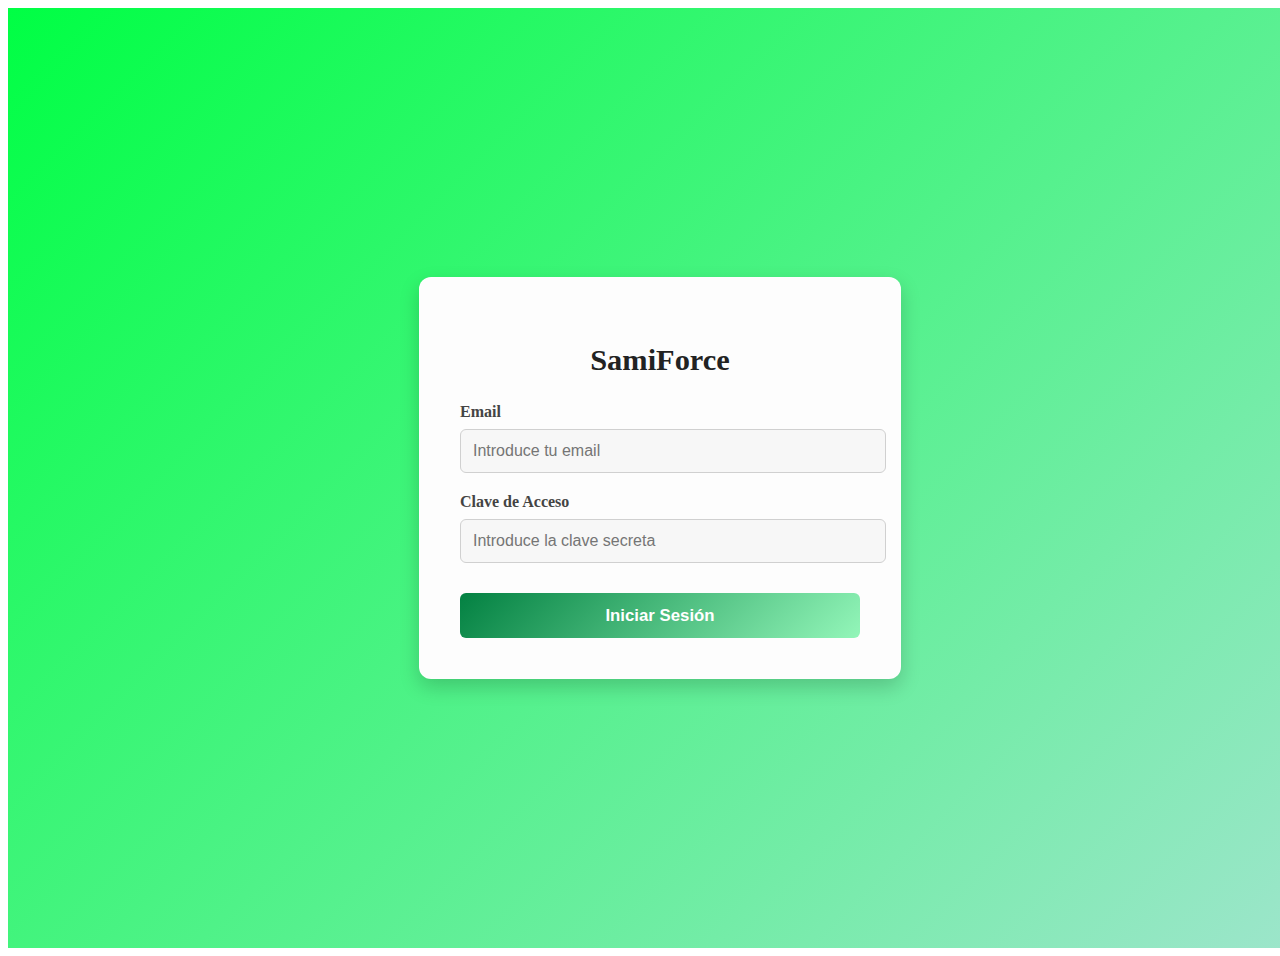
<file: index.html>
<!DOCTYPE html>
<html lang="es">
  <head>
    <meta charset="UTF-8" />
    <meta name="viewport" content="width=device-width, initial-scale=1.0" />
    <title>Login con Clave Estática</title>
    <link rel="stylesheet" href="inicio.css" />
  </head>
  <body>
    <section class="login-container">
      <div class="login-box">
        <h2>SamiForce</h2>

        <form onsubmit="return validarLogin(event);">
          <div class="input-group">
            <label for="email">Email</label>
            <input
              type="email"
              id="email"
              name="email"
              placeholder="Introduce tu email"
              required
            />
          </div>

          <div class="input-group">
            <label for="password">Clave de Acceso</label>
            <input
              type="password"
              id="password"
              name="password"
              placeholder="Introduce la clave secreta"
              required
            />
          </div>

          <button type="submit" class="login-button">Iniciar Sesión</button>
        </form>
      </div>
    </section>

    <script src="login.js"></script>
  </body>
</html>
</file>
<file: inicio.css>
.login-container {
  display: flex;
  justify-content: center;
  align-items: center;
  min-height: 100vh;
  width: 100%;
  /* Fondo degradado más suave */
  background: linear-gradient(135deg, #00ff44 0%, #9ee5cc 100%);
  padding: 1.25rem; /* 20px */
}

/* Caja del formulario */
.login-box {
  background: #fdfdfd;
  padding: 2.5rem; /* 40px */
  border-radius: 0.75rem; /* 12px */
  box-shadow: 0 0.5rem 1.25rem rgba(0, 0, 0, 0.18);
  width: 100%;
  max-width: 25rem; /* 400px */
  text-align: center;
  border: 1px solid rgba(255, 255, 255, 0.6);
}

.login-box h2 {
  margin-bottom: 1.5625rem; /* 25px */
  color: #222;
  font-size: 1.9rem;
}

/* Grupo label + input */
.input-group {
  margin-bottom: 1.25rem; /* 20px */
  text-align: left;
}

.input-group label {
  display: block;
  margin-bottom: 0.5rem; /* 8px */
  font-weight: 600;
  color: #444;
}

.input-group input {
  width: 100%;
  padding: 0.75rem; /* 12px */
  border: 1px solid #d0d0d0;
  border-radius: 0.375rem; /* 6px */
  font-size: 1rem;
  background-color: #f7f7f7;
  transition: border-color 0.3s, background-color 0.3s, box-shadow 0.3s;
}

.input-group input:focus {
  border-color: #00a2ff;
  background-color: #ffffff;
  outline: none;
  box-shadow: 0 0 0 2px rgba(0, 162, 255, 0.15);
}

/* Botón */
.login-button {
  width: 100%;
  padding: 0.8rem;
  border: none;
  border-radius: 0.375rem; /* 6px */
  background: linear-gradient(135deg, #038142, #93f6b9);
  color: white;
  font-size: 1.05rem;
  font-weight: 600;
  cursor: pointer;
  transition: transform 0.15s ease, box-shadow 0.15s ease, opacity 0.2s ease;
  margin-top: 0.625rem; /* 10px */
}

.login-button:hover {
  box-shadow: 0 0.4rem 0.9rem rgba(0, 0, 0, 0.18);
  transform: translateY(-1px);
  opacity: 0.95;
}

/* -------------------------------------- */
/* MEDIA QUERY: RESPONSIVE MÓVILES */
/* -------------------------------------- */

@media (max-width: 600px) {
  .login-container {
    padding: 0;
    background: #ffffff; /* Fondo limpio tipo app */
    align-items: flex-start;
    min-height: 100vh;
  }

  .login-box {
    padding: 1.75rem; /* 28px */
    margin-top: 2rem; /* 32px */
    width: 100%;
    max-width: 100%;
    box-shadow: none;
    border-radius: 0;
    border: none;
  }

  .login-box h2 {
    font-size: 1.7rem;
    text-align: left;
  }

  .input-group input {
    padding: 1rem; /* 16px para mejor toque */
  }

  .login-button {
    font-size: 1rem;
  }
}
</file>
